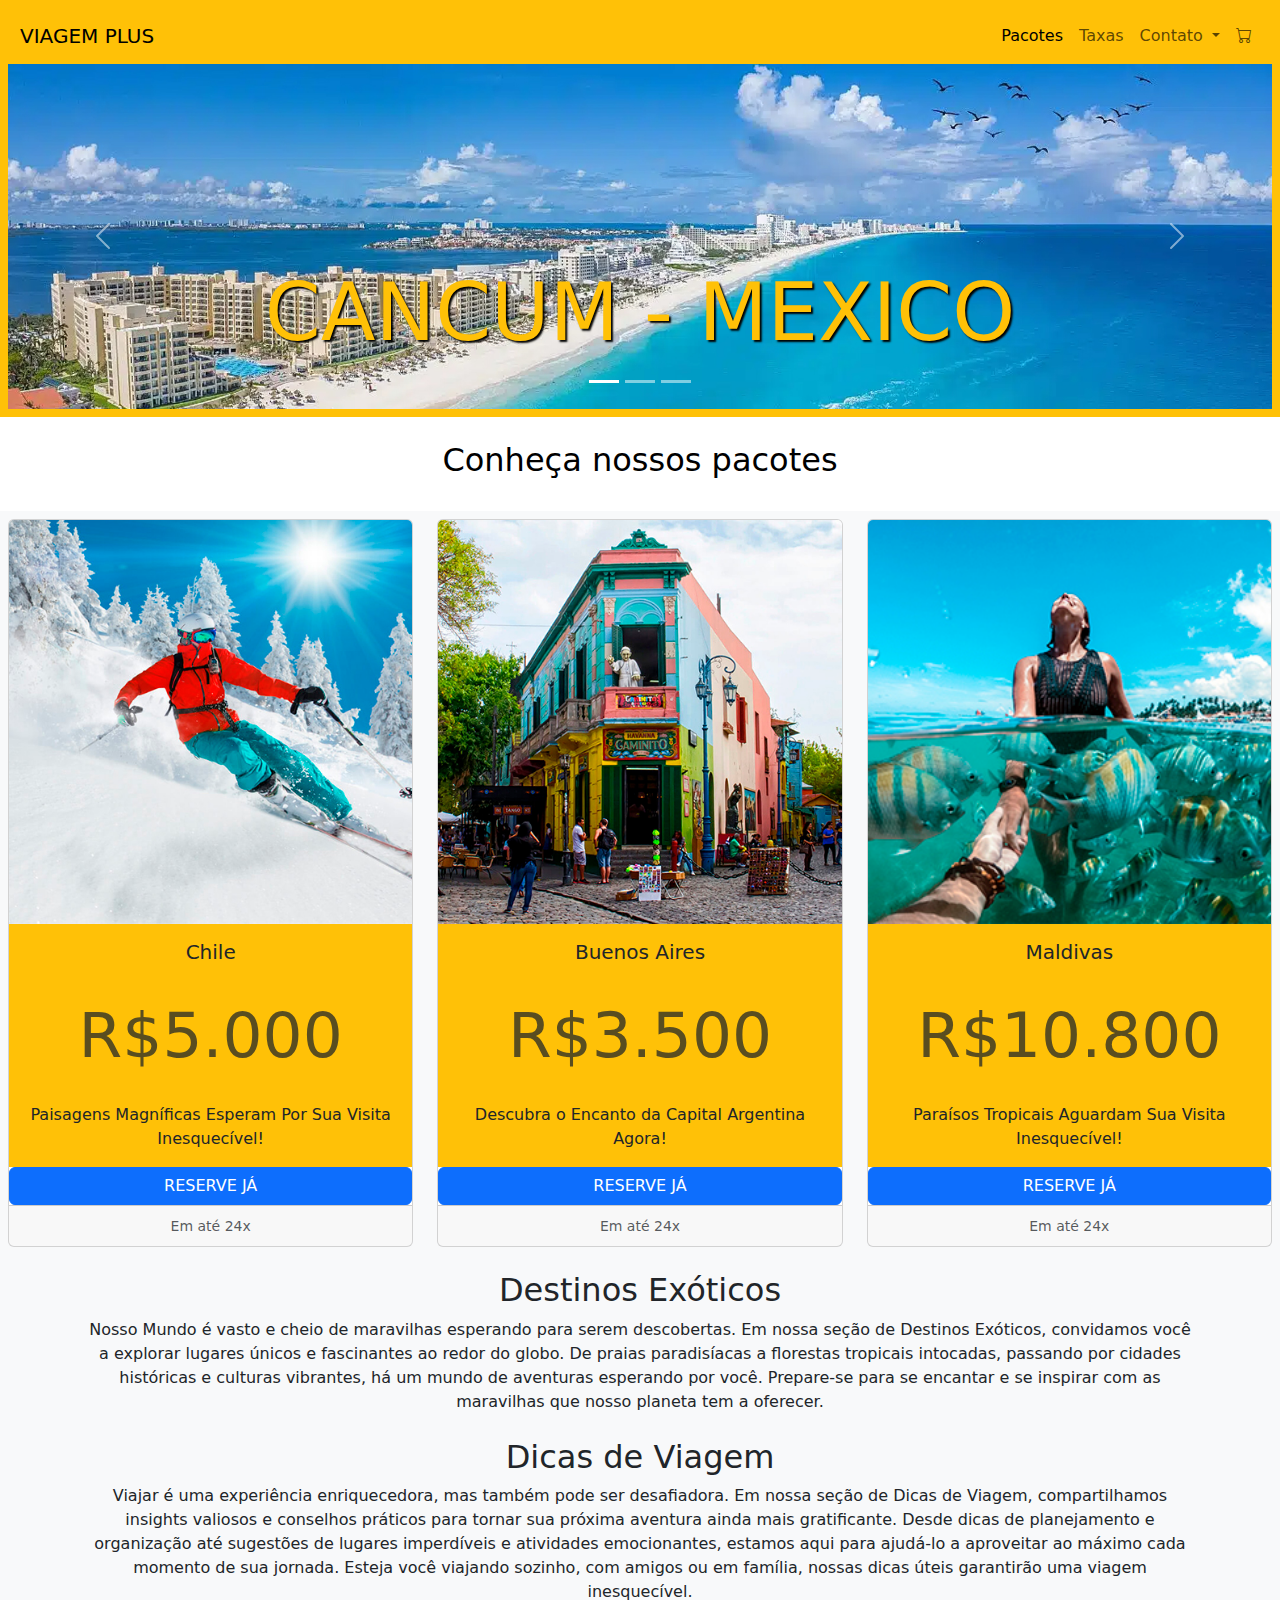
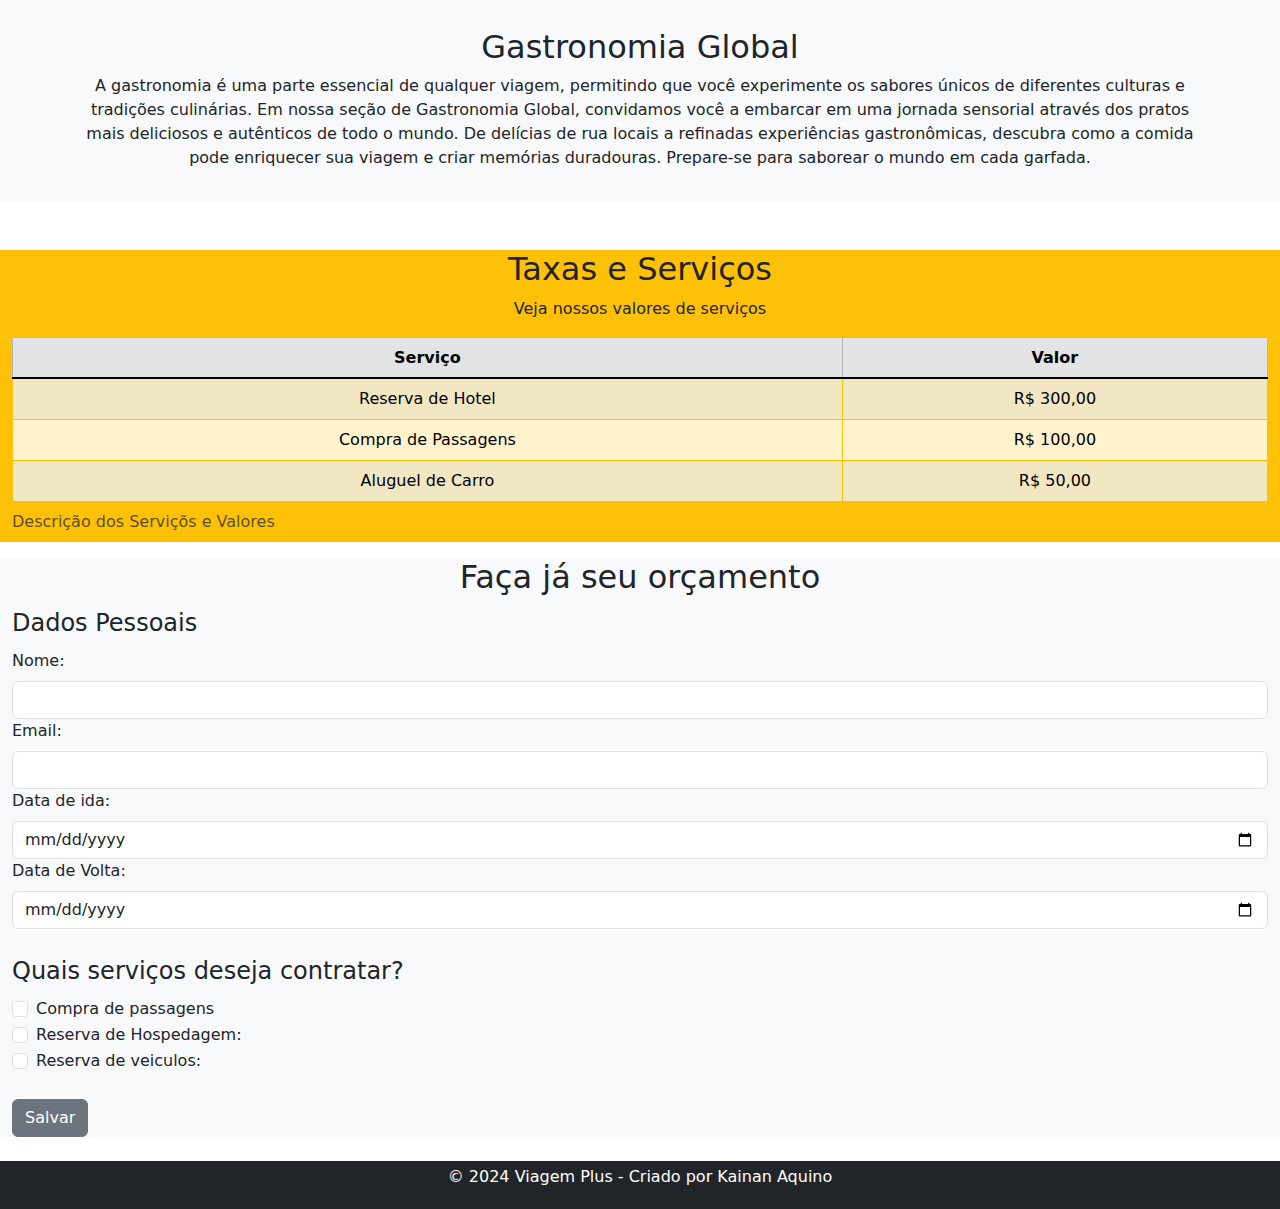
<file: index.html>
<!DOCTYPE html>
<html lang="pt-br">


  <meta charset="UTF-8">
  <meta name="viewport" content="width=device-width, initial-scale=1.0">
  <title>VIAGEM PLUS</title>

<link href="https://cdn.jsdelivr.net/npm/bootstrap@5.3.3/dist/css/bootstrap.min.css" rel="stylesheet" integrity="sha384-QWTKZyjpPEjISv5WaRU9OFeRpok6YctnYmDr5pNlyT2bRjXh0JMhjY6hW+ALEwIH" crossorigin="anonymous">
<link rel="stylesheet" href="style.css">
<link rel="stylesheet" href="https://cdn.jsdelivr.net/npm/bootstrap-icons@1.11.3/font/bootstrap-icons.min.css">

<header class="container-fluid p-2 bg-warning text-center">
<body>
  <nav>
    <nav class="navbar navbar-expand-lg bg-warning">
      <div class="container-fluid">
        <a class="navbar-brand" href="#">VIAGEM PLUS</a>
        <button class="navbar-toggler" type="button" data-bs-toggle="collapse" data-bs-target="#navbarSupportedContent" aria-controls="navbarSupportedContent" aria-expanded="false" aria-label="Toggle navigation">
          <span class="navbar-toggler-icon"></span>
        </button>
        <div class="collapse navbar-collapse justify-content-end" id="navbarSupportedContent">
          <ul class="navbar-nav ">
            <li class="nav-item">
              <a class="nav-link active" aria-current="page" href="#">Pacotes</a>
            </li>
            <li class="nav-item">
              <a class="nav-link" href="#taxaseserviços">Taxas</a>
            </li>
            <li class="nav-item dropdown">
              <a class="nav-link dropdown-toggle" href="#" role="button" data-bs-toggle="dropdown" aria-expanded="false">
                Contato
              </a>
              <ul class="dropdown-menu">
                <li><a class="dropdown-item" href="#">Duvidas</a></li>
          
                <li><hr class="dropdown-divider"></li>
                <li><a class="dropdown-item" href="#">Area do Cliente</a></li>
              </ul>
            </li>
            <li class="nav.item">
              <a class="nav-link" href="#"><i class="bi bi-cart"></i></a>
              
            </li>
          </ul>
          </form>
        </div>
      </div>
    </nav>
  </nav>

<div id="carouselExampleCaptions" class="carousel slide">
  <div class="carousel-indicators">
    <button type="button" data-bs-target="#carouselExampleCaptions" data-bs-slide-to="0" class="active" aria-current="true" aria-label="Slide 1"></button>
    <button type="button" data-bs-target="#carouselExampleCaptions" data-bs-slide-to="1" aria-label="Slide 2"></button>
    <button type="button" data-bs-target="#carouselExampleCaptions" data-bs-slide-to="2" aria-label="Slide 3"></button>
  </div>
  <div class="carousel-inner">
    <div class="carousel-item active">
      <img src="Carrosel/Cancun C.jpg" class="d-block w-100" alt="...">
      <div class="carousel-caption d-none d-md-block">
        <h5>CANCUM - MEXICO</h5>
      </div>
    </div>
    <div class="carousel-item">
      <img src="Carrosel/Disney C.jpg" class="d-block w-100" alt="...">
      <div class="carousel-caption d-none d-md-block">
        <h5>DISNEY - ORLANDO</h5>
      </div>
    </div>
    <div class="carousel-item">
      <img src="Carrosel/rio-de-janeiro-cristo-redentor-shutterstock_435627745.jpg" class="d-block w-100" alt="...">
      <div class="carousel-caption d-none d-md-block">
        <h5>RIO DE JANEIRO- RJl</h5>
      </div>
    </div>
    
  </div>
  <button class="carousel-control-prev" type="button" data-bs-target="#carouselExampleCaptions" data-bs-slide="prev">
    <span class="carousel-control-prev-icon" aria-hidden="true"></span>
    <span class="visually-hidden">Previous</span>
  </button>
  <button class="carousel-control-next" type="button" data-bs-target="#carouselExampleCaptions" data-bs-slide="next">
    <span class="carousel-control-next-icon" aria-hidden="true"></span>
    <span class="visually-hidden">Next</span>
  </button>
</div>
 


</header>
<br>

<h2 class="text-center text-black" >Conheça nossos pacotes</h1>
  <br>
<section class="text-center container-fluid bg-light p-2">

  <div class="row row-cols-1 row-cols-md-3 g-4">
    <div class="col">
      <div class="card h-100">
        <img src="Pacotes imagens/Chile neve.jpg" class="card-img-top" alt="...">
        <div class="card-body bg-warning">
          <h5 class="card-title text-center">Chile</h5>
          <h1 class="card-subtitle text-muted text-center">R$5.000</h1>
          <p class="card-text">Paisagens Magníficas Esperam Por Sua Visita Inesquecível!          </p>
        </div>
        <a href="#" class="btn btn-primary" data-bs-toggle="modal" data-bs-target="#exampleModal">RESERVE JÁ</a>
        <div class="card-footer">
          <small class="text-body-secondary">Em até 24x</small>
        </div>
      </div>
    </div>
    
    <div class="col">
      <div class="card h-100">
        <img src="Pacotes imagens/Buenos Aires.jpg" class="card-img-top" alt="...">
        <div class="card-body bg-warning ">
          <h5 class="card-title text-center">Buenos Aires</h5>
          <h1 class="card-subtitle text-muted text-center">R$3.500</h1>
          <p class="card-text">Descubra o Encanto da Capital Argentina Agora!</p>
        </div>
        <a href="#" class="btn btn-primary"data-bs-toggle="modal" data-bs-target="#exampleModal">RESERVE JÁ</a>
        <div class="card-footer">
          <small class="text-body-secondary">Em até 24x</small>
        </div>
      </div>
    </div>
    
    <div class="col">
      <div class="card h-100">
        <img src="Pacotes imagens/Mar.jpg" class="card-img-top" alt="...">
        <div class="card-body bg-warning">
          <h5 class="card-title text-center">Maldivas</h5>
          <h1 class="card-subtitle text-muted text-center">R$10.800</h1>
          <p class="card-text">Paraísos Tropicais Aguardam Sua Visita Inesquecível!</p>
        </div>
        <a href="#" class="btn btn-primary"data-bs-toggle="modal" data-bs-target="#exampleModal">RESERVE JÁ</a>
        <div class="card-footer">
          <small class="text-body-secondary">Em até 24x</small>
        </div>
      </div>
    </div>
  </div>







  <div class="container">
    <section class="my-4">
        <h2>Destinos Exóticos</h2>
        <p>Nosso Mundo é vasto e cheio de maravilhas esperando para serem descobertas. Em nossa seção de Destinos Exóticos, convidamos você a explorar lugares únicos e fascinantes ao redor do globo. De praias paradisíacas a florestas tropicais intocadas, passando por cidades históricas e culturas vibrantes, há um mundo de aventuras esperando por você. Prepare-se para se encantar e se inspirar com as maravilhas que nosso planeta tem a oferecer.</p>
    </section>

    <section class="my-4">
        <h2>Dicas de Viagem</h2>
        <p>Viajar é uma experiência enriquecedora, mas também pode ser desafiadora. Em nossa seção de Dicas de Viagem, compartilhamos insights valiosos e conselhos práticos para tornar sua próxima aventura ainda mais gratificante. Desde dicas de planejamento e organização até sugestões de lugares imperdíveis e atividades emocionantes, estamos aqui para ajudá-lo a aproveitar ao máximo cada momento de sua jornada. Esteja você viajando sozinho, com amigos ou em família, nossas dicas úteis garantirão uma viagem inesquecível.</p>
    </section>

    <section class="my-4">
        <h2>Gastronomia Global</h2>
        <p>A gastronomia é uma parte essencial de qualquer viagem, permitindo que você experimente os sabores únicos de diferentes culturas e tradições culinárias. Em nossa seção de Gastronomia Global, convidamos você a embarcar em uma jornada sensorial através dos pratos mais deliciosos e autênticos de todo o mundo. De delícias de rua locais a refinadas experiências gastronômicas, descubra como a comida pode enriquecer sua viagem e criar memórias duradouras. Prepare-se para saborear o mundo em cada garfada.</p>
    </section>
</div>


</section >

<br><br>
<section id="taxaseserviços" class="container-fluid bg-warning text-center">
  
  <h2> Taxas e Serviços </h2>
<P>Veja nossos valores de serviços</P>
</hd>
  <table class="table table-warning table-striped table-hover table-bordered border-warning">
    <caption> Descrição dos Serviçõs e Valores</caption>
   <thead class="table-secondary">
    <tr> 
      <th>
        Serviço
      </td>
      <th>Valor
      </td>
    </tr>
    <tr>
    </thead>
    <tbody class="table-group-divider">
      <td>
        Reserva de Hotel
      </td>
      <td>
        R$ 300,00
      </td>
      <tr>
        <td>
          Compra de Passagens
        </td>
        <td>
          R$ 100,00
        </td>
      </tr>
    </tr>
    <tr>
      <td>
        Aluguel de Carro
      </td>
      <td>
        R$ 50,00
      </td>
    </tr>
  </tbody>
  </table>
</section>

<section class="container-fluid bg-light">
  
  <h2 class="text-center">Faça já seu orçamento</h2>
<form method="GET" action="">
 <fieldset>
<legend>Dados Pessoais</legend>


<div class="nb-3">
  <label class="form-label" for="nome">
    Nome:
  </label>
<input type="text" class="form-control" name="Nome">
</div>

<div class="nb-3">
  <label class="form-label" for="email">
    Email:
  </label>
  <input type="email" required name="email" class="form-control">
</div>

<div class="nb-3">
<label class="form-label" for="dataIda">
  
  Data de ida:
  
</label>
<input type="date" class="form-control" name="dataIda" id="dataIda">
</div>


<div class="nb-3">
  <label class="form-label" for="dataIda">
    
    Data de Volta:
    
  </label>
  <input type="date" class="form-control" name="dataVolta" id="dataVolta">
  </div>
  <br>
  <fieldset>
  <legend>Quais serviços deseja contratar?</legend>
 <div class="form-check"> 
    <input type="checkbox" class="form-check-input" name="passagens" value="Passagens">
    <label class="form-check-label" for="passagens">
    Compra de passagens
  </label>

 </div>

 <div class="form-check"> 
  <input type="checkbox" class="form-check-input" name="hospedagem" value="hospedagem">
  <label class="form-check-label" for="hospedagem">
  Reserva de Hospedagem:
</label>

</div>


<div class="form-check"> 
  <input type="checkbox" class="form-check-input" name="veiculos" value="veiculos">
  <label class="form-check-label" for="veiculos">
  Reserva de veiculos:
</label>

</div>

</fieldset>
<br>

<button class="btn btn-secondary">Salvar</button>
  

</section>
<br>
<footer class="bg-dark text-white text-center py-1">
  <p>&copy; 2024 Viagem Plus - Criado por Kainan Aquino</p>
</footer>


<script src="https://cdn.jsdelivr.net/npm/bootstrap@5.3.3/dist/js/bootstrap.bundle.min.js" integrity="sha384-YvpcrYf0tY3lHB60NNkmXc5s9fDVZLESaAA55NDzOxhy9GkcIdslK1eN7N6jIeHz" crossorigin="anonymous"></script>
</body>

<div class="modal fade" id="exampleModal" tabindex="-1" aria-labelledby="exampleModalLabel" aria-hidden="true">
<div class="modal-dialog">
    <div class="modal-content">
      <div class="modal-header">
        <h5 class="modal-title">Suas Compras</h5>
        <button type="button" class="btn-close" data-bs-dismiss="modal" aria-label="Close"></button>
      </div>
      <div class="modal-body">
        <p>Produto adiciona ao carinho!.</p>
      </div>
      <div class="modal-footer">
        <button type="button" class="btn btn-primary" data-bs-dismiss="modal">Continuar compra</button>
        <a href="checkuot.html" type="button" class="btn btn-success">Finalizar compra</a>
      </div>
    </div>
  </div>
</div>

</html>
</file>
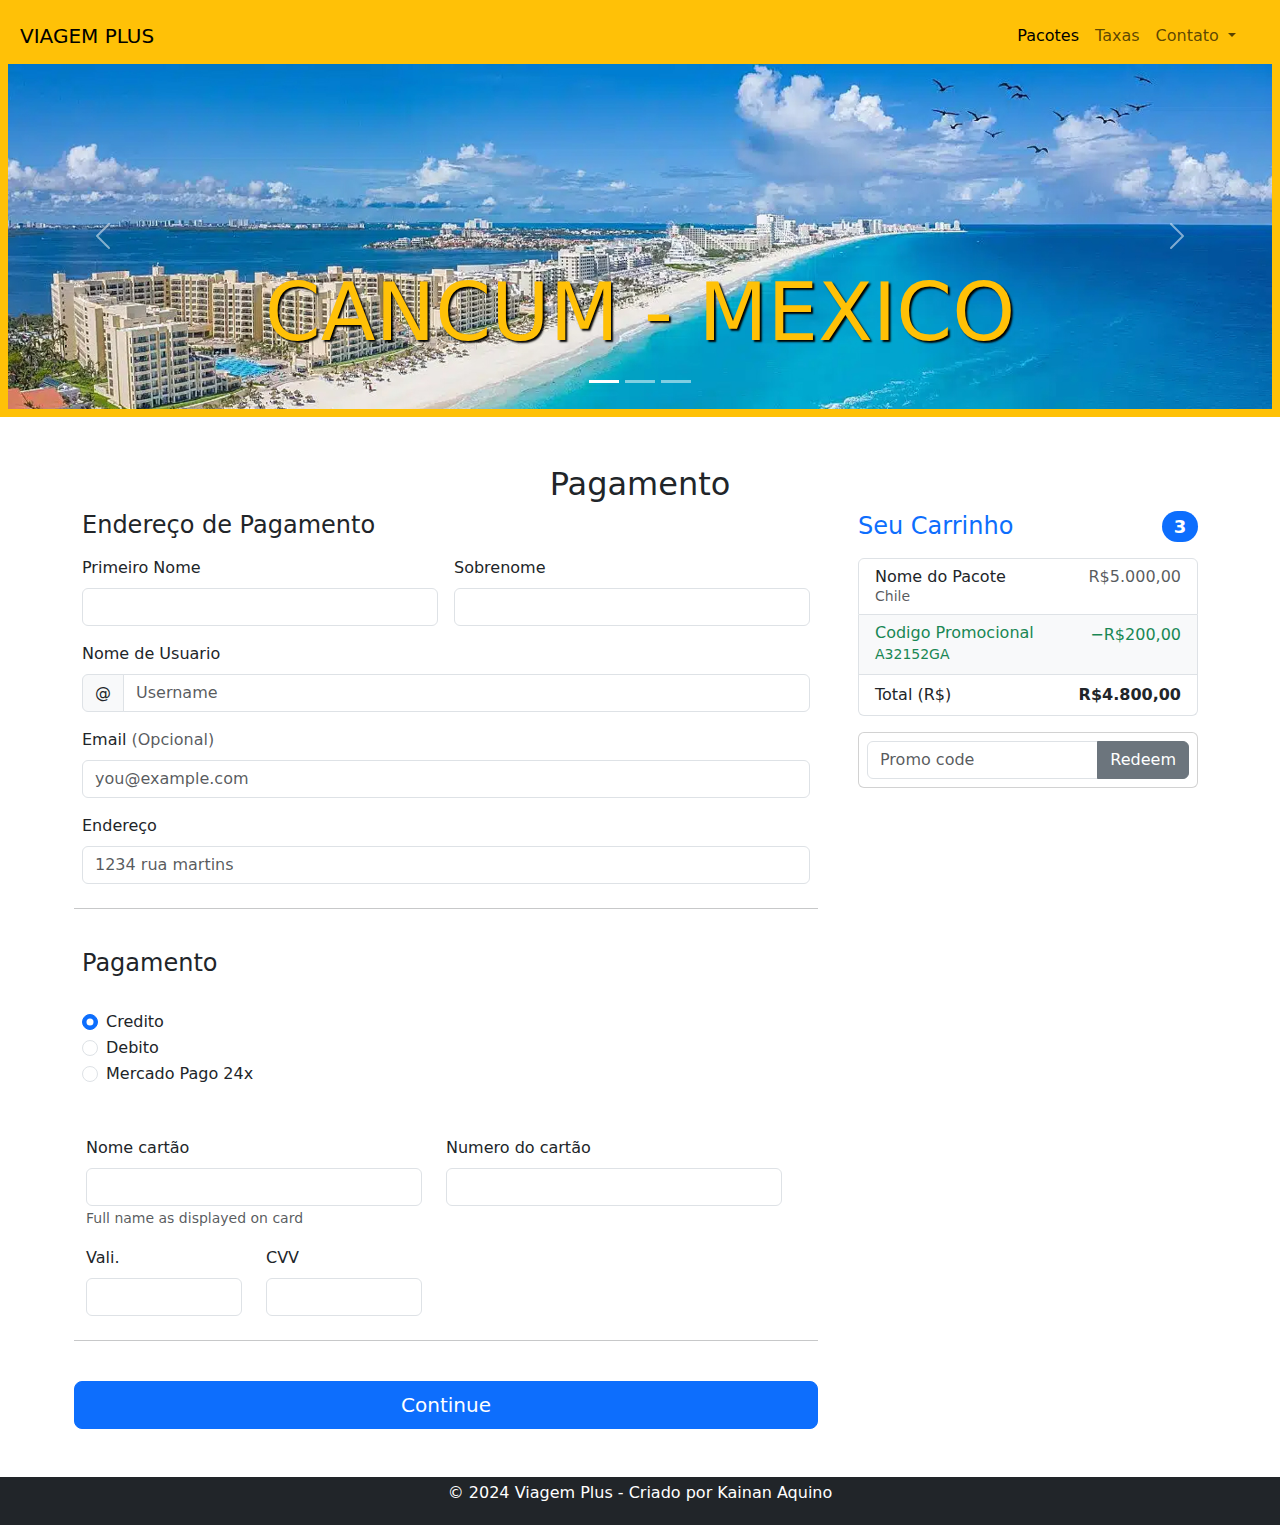
<file: checkuot.html>
<!DOCTYPE html>
<html lang="pt-br">


  <meta charset="UTF-8">
  <meta name="viewport" content="width=device-width, initial-scale=1.0">
  <title>VIAGEM PLUS</title>

<link href="https://cdn.jsdelivr.net/npm/bootstrap@5.3.3/dist/css/bootstrap.min.css" rel="stylesheet" integrity="sha384-QWTKZyjpPEjISv5WaRU9OFeRpok6YctnYmDr5pNlyT2bRjXh0JMhjY6hW+ALEwIH" crossorigin="anonymous">
<link rel="stylesheet" href="style.css">

<header class="container-fluid p-2 bg-warning text-center">
<body>
  <nav>
    <nav class="navbar navbar-expand-lg bg-warning">
      <div class="container-fluid">
        <a class="navbar-brand" href="#">VIAGEM PLUS</a>
        <button class="navbar-toggler" type="button" data-bs-toggle="collapse" data-bs-target="#navbarSupportedContent" aria-controls="navbarSupportedContent" aria-expanded="false" aria-label="Toggle navigation">
          <span class="navbar-toggler-icon"></span>
        </button>
        <div class="collapse navbar-collapse justify-content-end" id="navbarSupportedContent">
          <ul class="navbar-nav ">
            <li class="nav-item">
              <a class="nav-link active" aria-current="page" href="#">Pacotes</a>
            </li>
            <li class="nav-item">
              <a class="nav-link" href="#taxaseserviços">Taxas</a>
            </li>
            <li class="nav-item dropdown">
              <a class="nav-link dropdown-toggle" href="#" role="button" data-bs-toggle="dropdown" aria-expanded="false">
                Contato
              </a>
              <ul class="dropdown-menu">
                <li><a class="dropdown-item" href="#">Duvidas</a></li>
          
                <li><hr class="dropdown-divider"></li>
                <li><a class="dropdown-item" href="#">Area do Cliente</a></li>
              </ul>
            </li>
            <li class="nav.item">
              <a class="nav-link" href="#"><i class="bi bi-cart"></i></a>
              
            </li>
          </ul>
          </form>
        </div>
      </div>
    </nav>
  </nav>

<div id="carouselExampleCaptions" class="carousel slide">
  <div class="carousel-indicators">
    <button type="button" data-bs-target="#carouselExampleCaptions" data-bs-slide-to="0" class="active" aria-current="true" aria-label="Slide 1"></button>
    <button type="button" data-bs-target="#carouselExampleCaptions" data-bs-slide-to="1" aria-label="Slide 2"></button>
    <button type="button" data-bs-target="#carouselExampleCaptions" data-bs-slide-to="2" aria-label="Slide 3"></button>
  </div>
  <div class="carousel-inner">
    <div class="carousel-item active">
      <img src="Carrosel/Cancun C.jpg" class="d-block w-100" alt="...">
      <div class="carousel-caption d-none d-md-block">
        <h5>CANCUM - MEXICO</h5>
      </div>
    </div>
    <div class="carousel-item">
      <img src="Carrosel/Disney C.jpg" class="d-block w-100" alt="...">
      <div class="carousel-caption d-none d-md-block">
        <h5>DISNEY - ORLANDO</h5>
      </div>
    </div>
    <div class="carousel-item">
      <img src="Carrosel/rio-de-janeiro-cristo-redentor-shutterstock_435627745.jpg" class="d-block w-100" alt="...">
      <div class="carousel-caption d-none d-md-block">
        <h5>RIO DE JANEIRO- RJl</h5>
      </div>
    </div>
    
  </div>
  <button class="carousel-control-prev" type="button" data-bs-target="#carouselExampleCaptions" data-bs-slide="prev">
    <span class="carousel-control-prev-icon" aria-hidden="true"></span>
    <span class="visually-hidden">Previous</span>
  </button>
  <button class="carousel-control-next" type="button" data-bs-target="#carouselExampleCaptions" data-bs-slide="next">
    <span class="carousel-control-next-icon" aria-hidden="true"></span>
    <span class="visually-hidden">Next</span>
  </button>
</div>
 


</header>
  
<main class="container">
    <div class="py-5 ">
<h2 class="text-center">Pagamento</h2>
<div class="row g-5">
      <div class="col-md-5 col-lg-4 order-md-last">
        <h4 class="d-flex justify-content-between align-items-center mb-3">
          <span class="text-primary">Seu Carrinho</span>
          <span class="badge bg-primary rounded-pill">3</span>
        </h4>
        <ul class="list-group mb-3">
          <li class="list-group-item d-flex justify-content-between lh-sm">
            <div>
              <h6 class="my-0">Nome do Pacote</h6>
              <small class="text-body-secondary">Chile</small>
            </div>
            <span class="text-body-secondary">R$5.000,00</span>
          </li>
          
          <li class="list-group-item d-flex justify-content-between bg-body-tertiary">
            <div class="text-success">
              <h6 class="my-0">Codigo Promocional</h6>
              <small>A32152GA</small>
            </div>
            <span class="text-success">−R$200,00</span>
          </li>
          <li class="list-group-item d-flex justify-content-between">
            <span>Total (R$)</span>
            <strong>R$4.800,00</strong>
          </li>
        </ul>

        <form class="card p-2">
          <div class="input-group">
            <input type="text" class="form-control" placeholder="Promo code">
            <button type="submit" class="btn btn-secondary">Redeem</button>
          </div>
        </form>
      </div>
      <div class="col-md-7 col-lg-8">
        <h4 class="mb-3">Endereço de Pagamento</h4>
        <form class="needs-validation" novalidate>
          <div class="row g-3">
            <div class="col-sm-6">
              <label for="firstName" class="form-label">Primeiro Nome</label>
              <input type="text" class="form-control" id="firstName" placeholder="" value="" required>
              <div class="invalid-feedback">
                Valid first name is required.
              </div>
            </div>

            <div class="col-sm-6">
              <label for="lastName" class="form-label">Sobrenome</label>
              <input type="text" class="form-control" id="lastName" placeholder="" value="" required>
              <div class="invalid-feedback">
                Valid last name is required.
              </div>
            </div>

            <div class="col-12">
              <label for="username" class="form-label">Nome de Usuario</label>
              <div class="input-group has-validation">
                <span class="input-group-text">@</span>
                <input type="text" class="form-control" id="username" placeholder="Username" required>
              <div class="invalid-feedback">
                  Your username is required.
                </div>
              </div>
            </div>

            <div class="col-12">
              <label for="email" class="form-label">Email <span class="text-body-secondary">(Opcional)</span></label>
              <input type="email" class="form-control" id="email" placeholder="you@example.com">
              <div class="invalid-feedback">
                Please enter a valid email address for shipping updates.
              </div>
            </div>

            <div class="col-12">
              <label for="address" class="form-label">Endereço</label>
              <input type="text" class="form-control" id="address" placeholder="1234 rua martins" required>
              <div class="invalid-feedback">
                Please enter your shipping address.
              </div>
            </div>
    
          <hr class="my-4">

          <h4 class="mb-3">Pagamento</h4>

          <div class="my-3">
            <div class="form-check">
              <input id="credit" name="paymentMethod" type="radio" class="form-check-input" checked required>
              <label class="form-check-label" for="credit">Credito</label>
            </div>
            <div class="form-check">
              <input id="debit" name="paymentMethod" type="radio" class="form-check-input" required>
              <label class="form-check-label" for="debit">Debito</label>
            </div>
            <div class="form-check">
              <input id="paypal" name="paymentMethod" type="radio" class="form-check-input" required>
              <label class="form-check-label" for="paypal">Mercado Pago 24x</label>
            </div>
          </div>

          <div class="row gy-3">
            <div class="col-md-6">
              <label for="cc-name" class="form-label">Nome cartão</label>
              <input type="text" class="form-control" id="cc-name" placeholder="" required>
              <small class="text-body-secondary">Full name as displayed on card</small>
              <div class="invalid-feedback">
                Name on card is required
              </div>
            </div>

            <div class="col-md-6">
              <label for="cc-number" class="form-label">Numero do cartão</label>
              <input type="text" class="form-control" id="cc-number" placeholder="" required>
              <div class="invalid-feedback">
                Credit card number is required
              </div>
            </div>

            <div class="col-md-3">
              <label for="cc-expiration" class="form-label">Vali.</label>
              <input type="text" class="form-control" id="cc-expiration" placeholder="" required>
              <div class="invalid-feedback">
                Expiration date required
              </div>
            </div>

            <div class="col-md-3">
              <label for="cc-cvv" class="form-label">CVV</label>
              <input type="text" class="form-control" id="cc-cvv" placeholder="" required>
              <div class="invalid-feedback">
                Security code required
              </div>
            </div>
          </div>

          <hr class="my-4">

          <button class="w-100 btn btn-primary btn-lg" type="submit">Continue </button>
        </form>
      </div>
    </div>
  </main>


 









  
  <footer class="bg-dark text-white text-center py-1">
    <p>&copy; 2024 Viagem Plus - Criado por Kainan Aquino</p>
  </footer>
  
  
  <script src="https://cdn.jsdelivr.net/npm/bootstrap@5.3.3/dist/js/bootstrap.bundle.min.js" integrity="sha384-YvpcrYf0tY3lHB60NNkmXc5s9fDVZLESaAA55NDzOxhy9GkcIdslK1eN7N6jIeHz" crossorigin="anonymous"></script>
  </body>
  
  <div class="modal fade" id="exampleModal" tabindex="-1" aria-labelledby="exampleModalLabel" aria-hidden="true">
  <div class="modal-dialog">
      <div class="modal-content">
        <div class="modal-header">
          <h5 class="modal-title">Suas Compras</h5>
          <button type="button" class="btn-close" data-bs-dismiss="modal" aria-label="Close"></button>
        </div>
        <div class="modal-body">
          <p>Produto adiciona ao carinho!.</p>
        </div>
        <div class="modal-footer">
          <button type="button" class="btn btn-primary" data-bs-dismiss="modal">Continuar compra</button>
          <button type="button" class="btn btn-success">Finalizar compra</button>
        </div>
      </div>
    </div>
  </div>
  
  </html>
</file>
<file: style.css>
header {
background-color: #f4511e;

}


h1{
    font-size: 63px;
    color: white;
padding: 30px;
text-align: center;
}



.carousel-caption h5 {
    font-size: 80px;
    color:#ffc107;
    text-shadow: 2px 2px 2px black;
}
</file>
